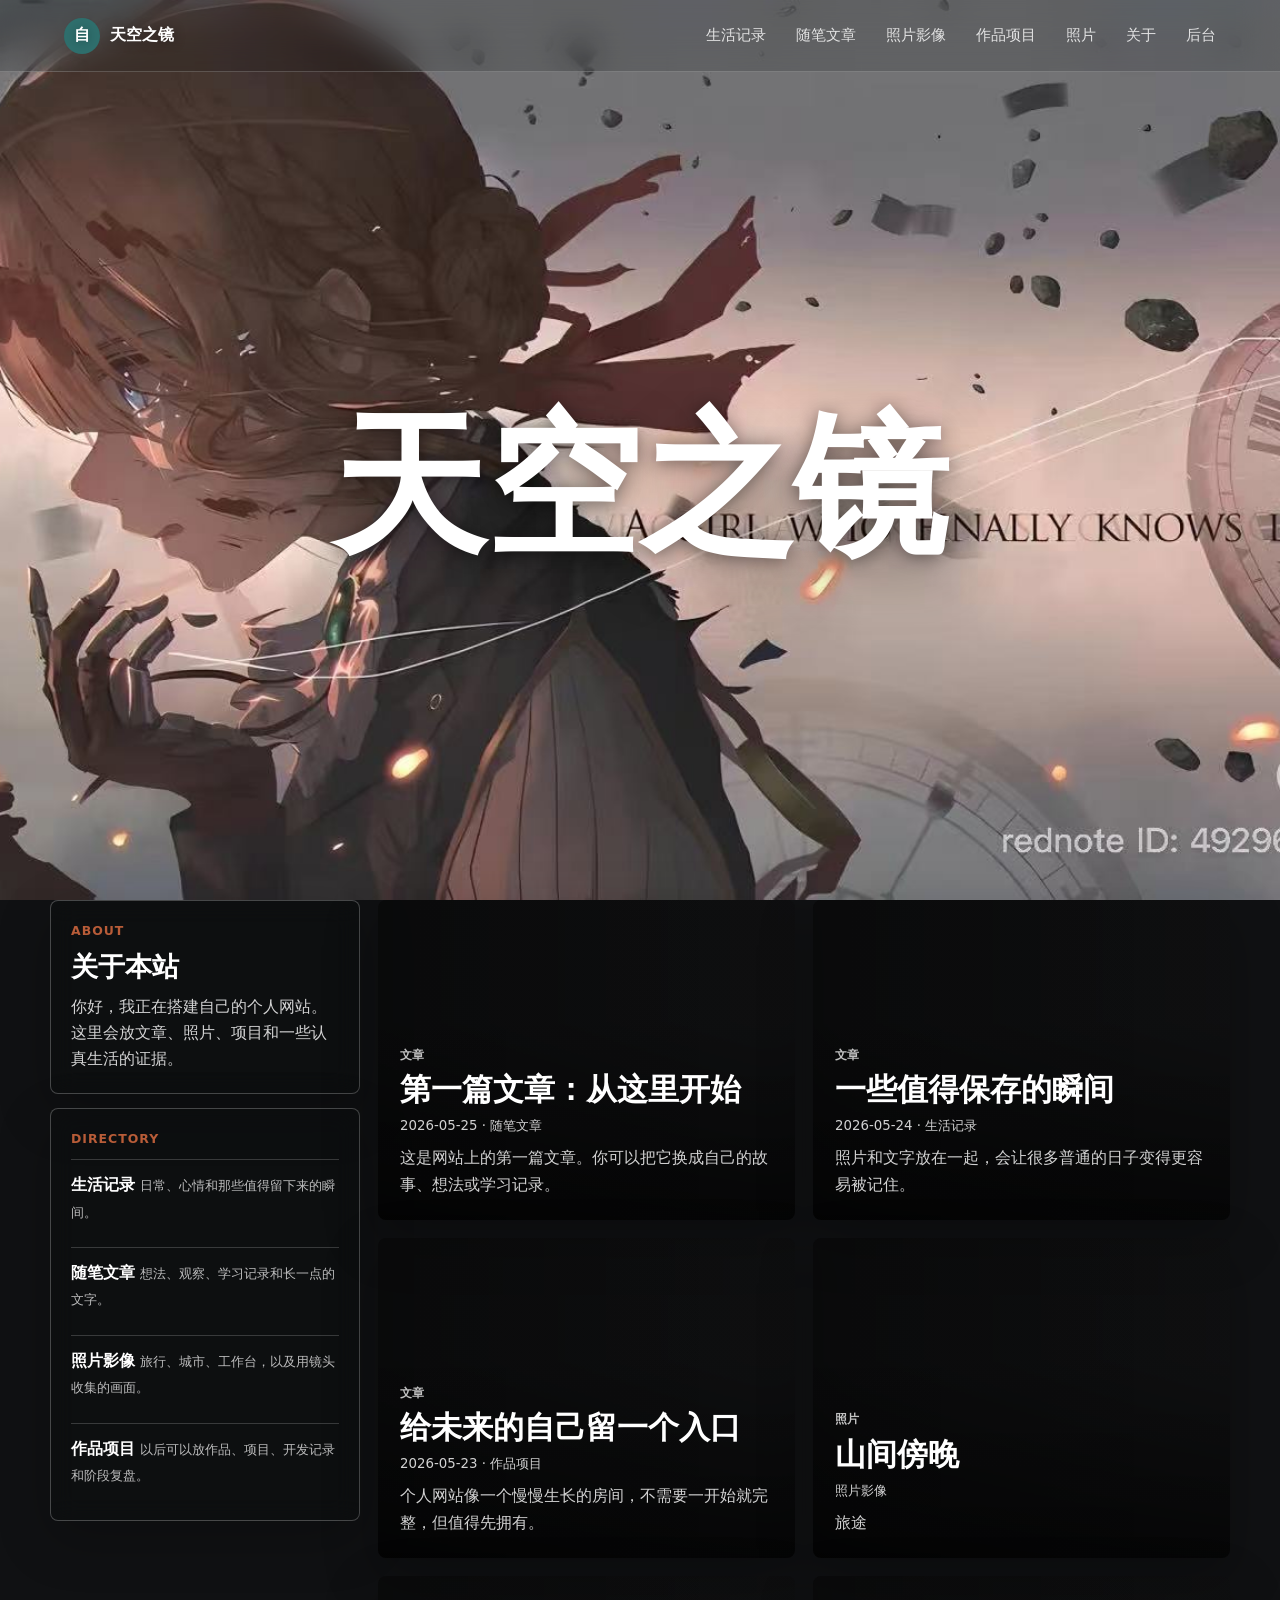
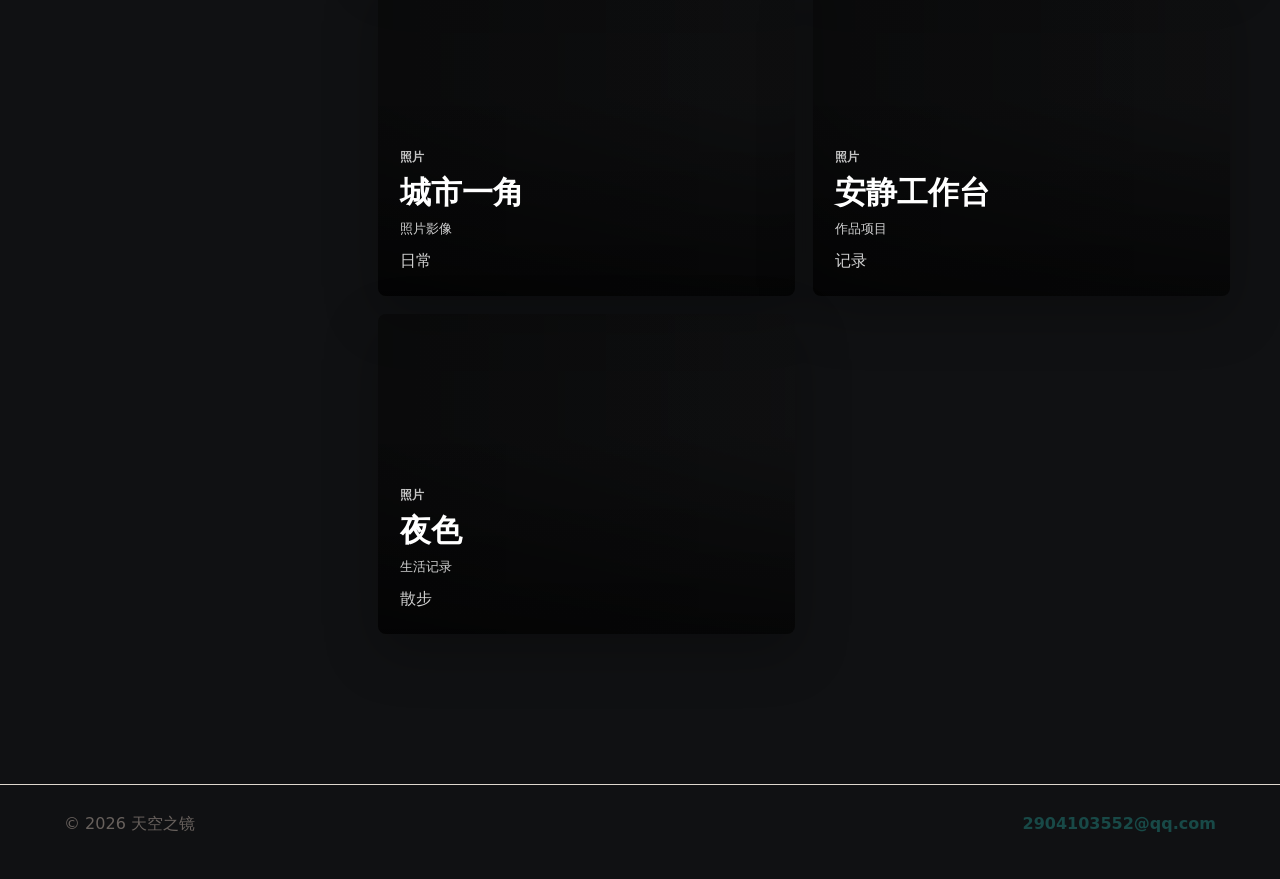
<file: index.html>
<!doctype html>
<html lang="zh-CN">
  <head>
    <meta charset="UTF-8" />
    <meta name="viewport" content="width=device-width, initial-scale=1.0" />
    <title>我的个人网站</title>
    <meta
      name="description"
      content="一个用来写文章、放照片、记录生活和作品的个人网站。"
    />
    <link rel="preconnect" href="https://images.unsplash.com" />
    <link rel="stylesheet" href="./styles.css?v=home-blocks-3" />
  </head>
  <body>
    <header class="site-header">
      <a class="brand" href="#top" aria-label="回到首页">
        <span class="brand-mark">自</span>
        <span id="site-name">我的网站</span>
      </a>

      <nav class="site-nav" aria-label="主要导航">
        <span class="category-nav" data-category-nav></span>
        <a href="./photos.html">照片</a>
        <a href="./about.html">关于</a>
        <a href="./admin/">后台</a>
      </nav>
    </header>

    <main id="top">
      <section class="home-title-screen" aria-labelledby="home-site-title">
        <h1 id="home-site-title">我的网站</h1>
      </section>

      <section class="home-block-section" aria-label="内容流">
        <aside class="home-sidebar" aria-label="网站介绍和目录">
          <div class="home-sidebar-panel">
            <p class="kicker">About</p>
            <h2 id="home-about-title">关于本站</h2>
            <p id="home-about-text"></p>
          </div>
          <div class="home-sidebar-panel">
            <p class="kicker">Directory</p>
            <nav id="home-directory-list" class="home-directory-list" aria-label="内容目录"></nav>
          </div>
        </aside>
        <div id="home-block-list" class="home-block-list"></div>
      </section>
    </main>

    <footer class="site-footer">
      <p id="footer-text">© 2026 我的网站</p>
      <a id="mail-link" href="mailto:hello@example.com">联系我</a>
    </footer>

    <script>
      window.PAGE_TYPE = "home";
    </script>
    <script src="./script.js?v=home-blocks-3"></script>
  </body>
</html>
</file>
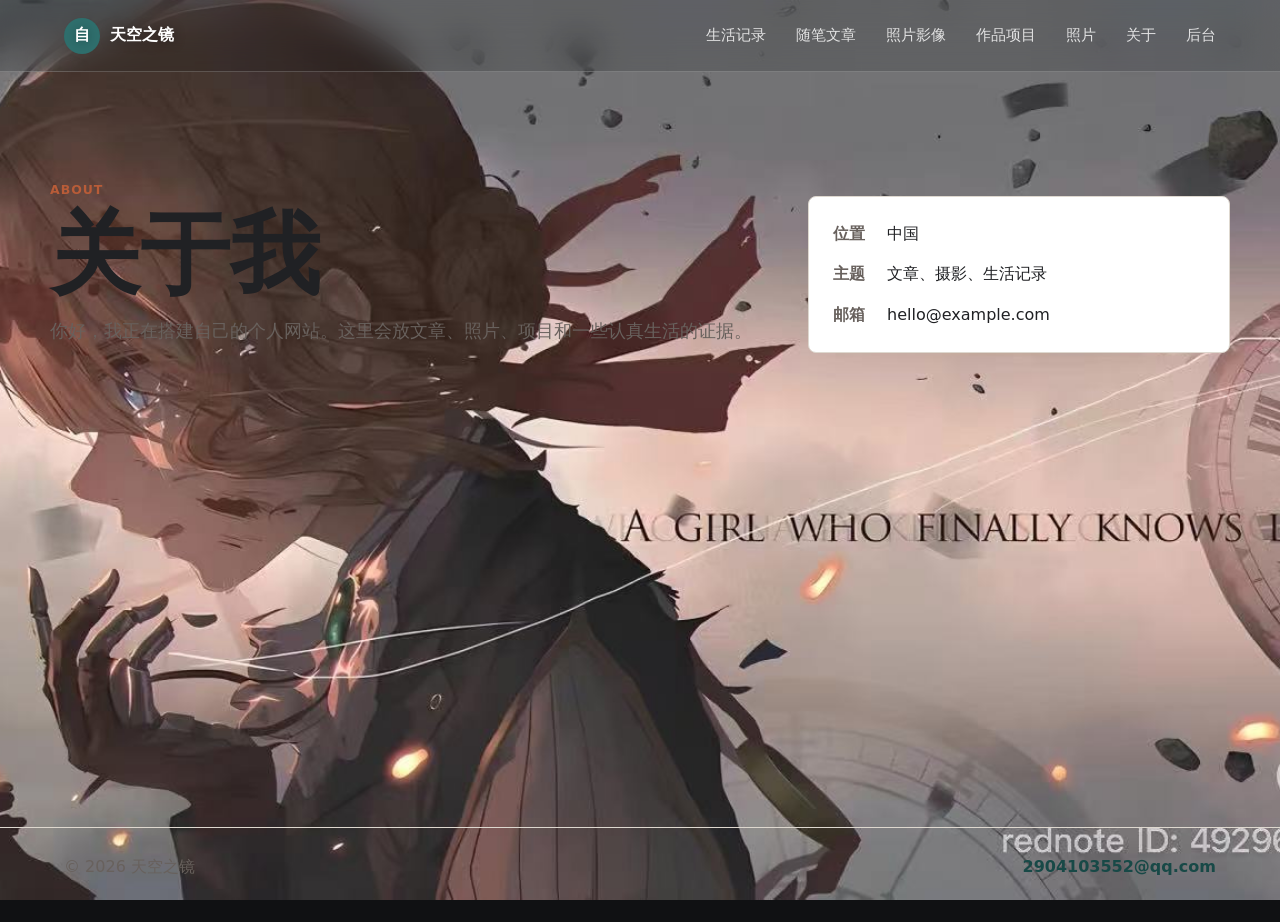
<file: about.html>
<!doctype html>
<html lang="zh-CN">
  <head>
    <meta charset="UTF-8" />
    <meta name="viewport" content="width=device-width, initial-scale=1.0" />
    <title>关于</title>
    <meta name="description" content="关于这个个人网站和作者。" />
    <link rel="stylesheet" href="./styles.css?v=home-blocks-3" />
  </head>
  <body>
    <header class="site-header">
      <a class="brand" href="./index.html" aria-label="回到首页">
        <span class="brand-mark">自</span>
        <span id="site-name">我的网站</span>
      </a>

      <nav class="site-nav" aria-label="主要导航">
        <span class="category-nav" data-category-nav></span>
        <a href="./photos.html">照片</a>
        <a href="./about.html">关于</a>
        <a href="./admin/">后台</a>
      </nav>
    </header>

    <main>
      <section class="section about-section standalone-about" aria-labelledby="about-title">
        <div class="about-copy">
          <p class="kicker">About</p>
          <h1 id="about-title">关于我</h1>
          <p id="about-text"></p>
        </div>
        <dl class="profile-list" id="profile-list"></dl>
      </section>
    </main>

    <footer class="site-footer">
      <p id="footer-text">© 2026 我的网站</p>
      <a id="mail-link" href="mailto:hello@example.com">联系我</a>
    </footer>

    <script>
      window.PAGE_TYPE = "about";
    </script>
    <script src="./script.js?v=home-blocks-3"></script>
  </body>
</html>
</file>
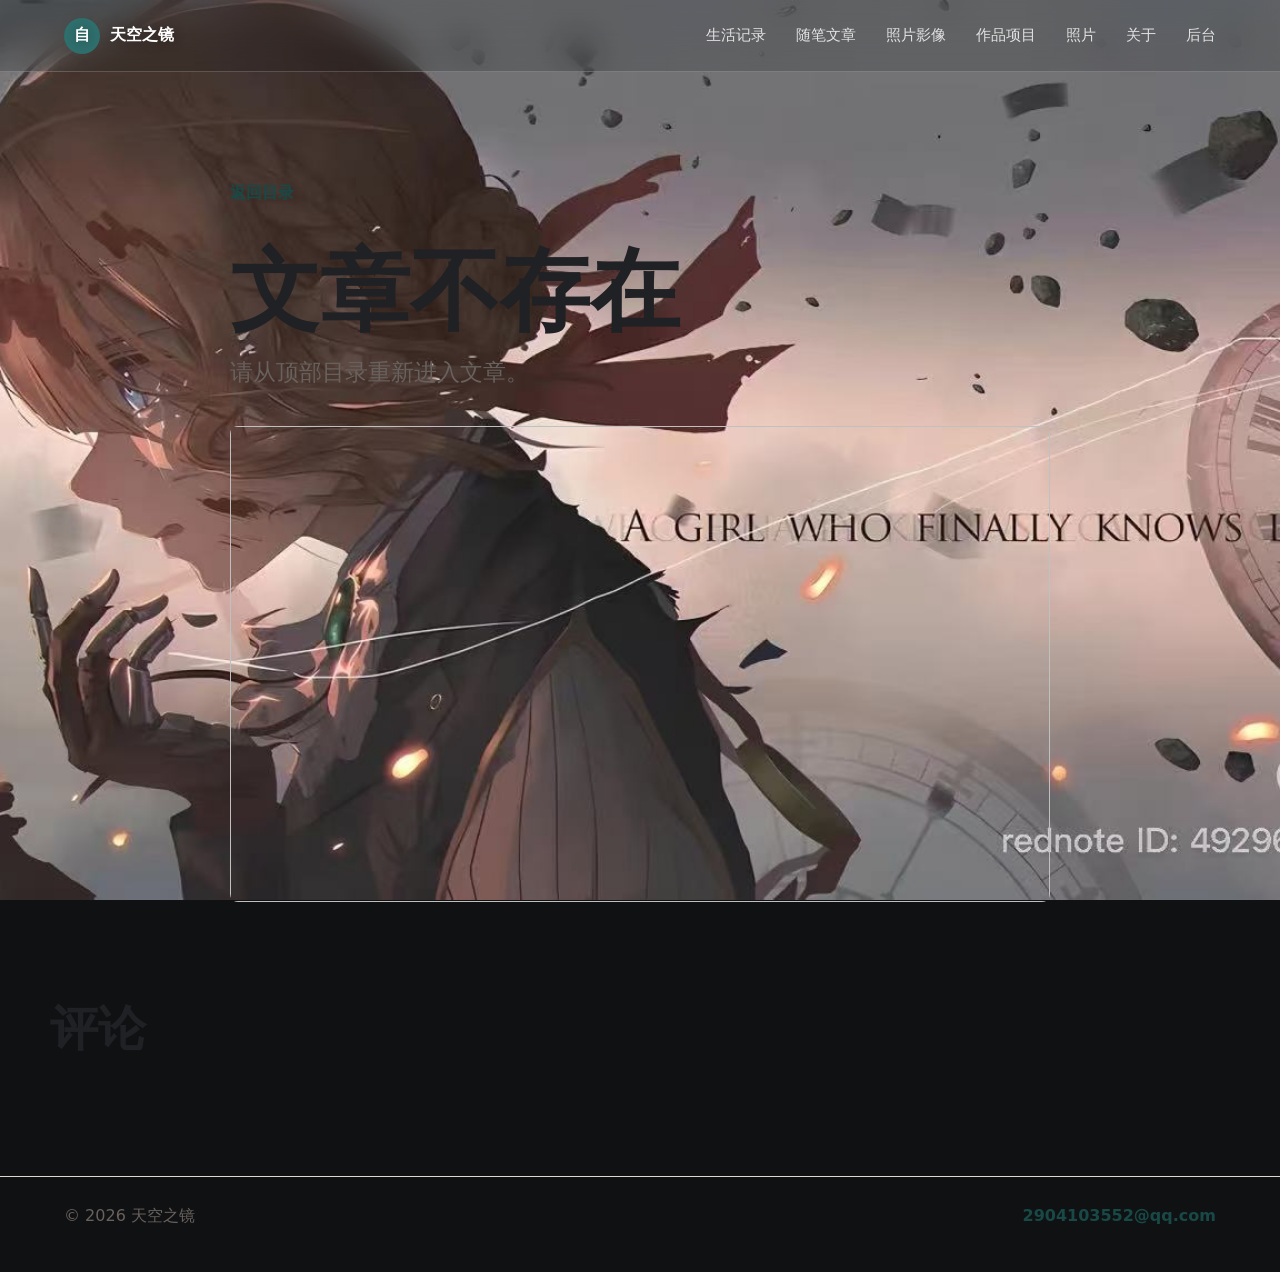
<file: article.html>
<!doctype html>
<html lang="zh-CN">
  <head>
    <meta charset="UTF-8" />
    <meta name="viewport" content="width=device-width, initial-scale=1.0" />
    <title>文章</title>
    <meta name="description" content="阅读文章并参与评论。" />
    <link rel="stylesheet" href="./styles.css?v=home-blocks-3" />
  </head>
  <body>
    <header class="site-header">
      <a class="brand" href="./index.html" aria-label="回到首页">
        <span class="brand-mark">自</span>
        <span id="site-name">我的网站</span>
      </a>

      <nav class="site-nav" aria-label="主要导航">
        <span class="category-nav" data-category-nav></span>
        <a href="./photos.html">照片</a>
        <a href="./about.html">关于</a>
        <a href="./admin/">后台</a>
      </nav>
    </header>

    <main>
      <article class="article-page">
        <a class="back-link" id="article-back-link" href="./index.html#directory">返回目录</a>
        <p id="article-meta" class="kicker"></p>
        <h1 id="article-title">文章</h1>
        <p id="article-excerpt" class="article-lead"></p>
        <img id="article-cover" class="article-cover" alt="" />
        <div id="article-body" class="article-body article-body-page"></div>
      </article>

      <section class="section comments-section" aria-labelledby="comments-title">
        <h2 id="comments-title">评论</h2>
        <div id="comments-root"></div>
      </section>
    </main>

    <footer class="site-footer">
      <p id="footer-text">© 2026 我的网站</p>
      <a id="mail-link" href="mailto:hello@example.com">联系我</a>
    </footer>

    <script>
      window.PAGE_TYPE = "article";
    </script>
    <script src="./script.js?v=home-blocks-3"></script>
  </body>
</html>
</file>
<file: styles.css>
:root {
  color-scheme: light;
  --ink: #202124;
  --muted: #68615d;
  --paper: #faf8f3;
  --surface: #ffffff;
  --line: #ded8cf;
  --accent: #2f6f6d;
  --accent-dark: #184947;
  --warm: #b85c38;
  --shadow: 0 24px 60px rgba(32, 33, 36, 0.14);
  --site-background-image: url("https://images.unsplash.com/photo-1500530855697-b586d89ba3ee?auto=format&fit=crop&w=1800&q=85");
}

* {
  box-sizing: border-box;
}

html {
  scroll-behavior: smooth;
}

body {
  margin: 0;
  min-height: 100svh;
  background-color: #101113;
  background-image: var(--site-background-image);
  background-attachment: fixed;
  background-position: center top;
  background-repeat: no-repeat;
  background-size: cover;
  color: var(--ink);
  font-family:
    Inter, ui-sans-serif, system-ui, -apple-system, BlinkMacSystemFont, "Segoe UI",
    "PingFang SC", "Microsoft YaHei", sans-serif;
  line-height: 1.65;
}

img {
  display: block;
  max-width: 100%;
}

a {
  color: inherit;
  text-decoration: none;
}

button,
input,
textarea {
  font: inherit;
}

.site-header {
  position: sticky;
  top: 0;
  z-index: 20;
  display: flex;
  align-items: center;
  justify-content: space-between;
  min-height: 72px;
  padding: 14px clamp(18px, 5vw, 64px);
  background: rgba(12, 13, 13, 0.16);
  border-bottom: 1px solid rgba(255, 255, 255, 0.18);
  backdrop-filter: blur(18px);
}

.brand {
  display: inline-flex;
  align-items: center;
  gap: 10px;
  min-width: 0;
  font-weight: 750;
  color: white;
  text-shadow: 0 1px 12px rgba(0, 0, 0, 0.35);
}

.brand-mark {
  display: grid;
  width: 36px;
  height: 36px;
  place-items: center;
  flex: 0 0 auto;
  border-radius: 50%;
  background: var(--accent);
  color: white;
}

.site-nav {
  display: flex;
  align-items: center;
  flex-wrap: wrap;
  gap: clamp(14px, 3vw, 30px);
  color: rgba(255, 255, 255, 0.82);
  font-size: 0.95rem;
}

.category-nav {
  display: contents;
}

.site-nav a:hover,
.site-nav a[aria-current="page"] {
  color: white;
}

.home-title-screen {
  min-height: calc(100svh - 72px);
  display: grid;
  place-items: center;
  padding: 48px 18px;
}

.home-title-screen h1 {
  max-width: min(90vw, 980px);
  margin: 0;
  color: white;
  font-size: clamp(3.8rem, 12vw, 10rem);
  font-weight: 850;
  line-height: 0.92;
  text-align: center;
  text-shadow:
    0 2px 18px rgba(0, 0, 0, 0.45),
    0 18px 60px rgba(0, 0, 0, 0.34);
}

.home-block-section {
  display: grid;
  grid-template-columns: minmax(240px, 310px) minmax(0, 1fr);
  gap: 18px;
  width: min(1180px, calc(100% - 36px));
  margin: 0 auto;
  padding: 0 0 clamp(80px, 12vw, 150px);
}

.home-sidebar {
  position: sticky;
  top: 92px;
  align-self: start;
  display: grid;
  gap: 14px;
}

.home-sidebar-panel {
  padding: 20px;
  border: 1px solid rgba(255, 255, 255, 0.24);
  border-radius: 8px;
  color: white;
  background: rgba(10, 12, 13, 0.34);
  box-shadow: 0 18px 54px rgba(0, 0, 0, 0.22);
  backdrop-filter: blur(12px);
}

.home-sidebar-panel h2 {
  margin-bottom: 12px;
  font-size: 1.7rem;
  line-height: 1.1;
}

.home-sidebar-panel p:last-child {
  margin-bottom: 0;
  color: rgba(255, 255, 255, 0.82);
}

.home-directory-list {
  display: grid;
  gap: 10px;
}

.home-directory-list a {
  display: grid;
  gap: 4px;
  padding: 12px 0;
  border-top: 1px solid rgba(255, 255, 255, 0.18);
}

.home-directory-list strong {
  color: white;
  font-size: 1rem;
}

.home-directory-list small {
  color: rgba(255, 255, 255, 0.72);
  line-height: 1.45;
}

.home-block-list {
  display: grid;
  grid-template-columns: repeat(2, minmax(0, 1fr));
  gap: 18px;
}

.home-block {
  position: relative;
  min-height: 320px;
  overflow: hidden;
  border-radius: 8px;
  color: white;
  background: rgba(18, 20, 20, 0.34);
  box-shadow: 0 18px 54px rgba(0, 0, 0, 0.26);
  isolation: isolate;
}

.home-block.large {
  min-height: 320px;
}

.home-block::after {
  content: "";
  position: absolute;
  inset: 0;
  z-index: -1;
  background:
    linear-gradient(0deg, rgba(0, 0, 0, 0.64), rgba(0, 0, 0, 0.1) 62%),
    linear-gradient(90deg, rgba(0, 0, 0, 0.36), rgba(0, 0, 0, 0));
}

.home-block-image {
  position: absolute;
  inset: 0;
  z-index: -2;
  background-image: var(--block-image);
  background-position: center;
  background-size: cover;
  transition: transform 360ms ease;
}

.home-block:hover .home-block-image {
  transform: scale(1.05);
}

.home-block-copy {
  position: absolute;
  inset: auto 0 0;
  display: grid;
  gap: 8px;
  padding: 22px;
}

.home-block-type {
  color: rgba(255, 255, 255, 0.76);
  font-size: 0.78rem;
  font-weight: 800;
}

.home-block strong {
  font-size: clamp(1.25rem, 2.4vw, 2rem);
  line-height: 1.1;
}

.home-block small,
.home-block-copy > span:last-child {
  color: rgba(255, 255, 255, 0.82);
}

.hero {
  position: relative;
  min-height: calc(100svh - 72px);
  display: grid;
  align-items: end;
  isolation: isolate;
  overflow: hidden;
  background:
    linear-gradient(90deg, rgba(23, 23, 22, 0.72), rgba(23, 23, 22, 0.14)),
    linear-gradient(0deg, rgba(23, 23, 22, 0.52), rgba(23, 23, 22, 0));
}

.hero::after {
  content: "";
  position: absolute;
  inset: 0;
  z-index: -1;
  background: rgba(0, 0, 0, 0.08);
}

.hero-content {
  width: min(760px, calc(100% - 36px));
  margin: 0 clamp(18px, 6vw, 86px) clamp(70px, 12vh, 130px);
  color: white;
}

.kicker {
  margin: 0 0 10px;
  color: var(--warm);
  font-size: 0.78rem;
  font-weight: 800;
  letter-spacing: 0.08em;
  text-transform: uppercase;
}

.hero .kicker {
  color: #f1b47f;
}

h1,
h2,
p {
  margin-top: 0;
}

h1 {
  max-width: 12ch;
  margin-bottom: 22px;
  font-size: clamp(3rem, 9vw, 7.2rem);
  line-height: 0.95;
  letter-spacing: 0;
}

h2 {
  margin-bottom: 16px;
  font-size: clamp(2rem, 5vw, 4rem);
  line-height: 1;
  letter-spacing: 0;
}

.hero-copy {
  max-width: 620px;
  color: rgba(255, 255, 255, 0.88);
  font-size: clamp(1.05rem, 2vw, 1.35rem);
}

.hero-actions {
  display: flex;
  flex-wrap: wrap;
  gap: 12px;
  margin-top: 30px;
}

.button {
  display: inline-flex;
  align-items: center;
  justify-content: center;
  min-height: 46px;
  padding: 0 20px;
  border-radius: 999px;
  font-weight: 750;
}

.button.primary {
  background: white;
  color: var(--ink);
}

.button.secondary {
  border: 1px solid rgba(255, 255, 255, 0.56);
  color: white;
}

.section {
  width: min(1180px, calc(100% - 36px));
  margin: 0 auto;
  padding: clamp(58px, 9vw, 108px) 0;
}

.intro-band {
  display: grid;
  grid-template-columns: minmax(220px, 0.85fr) minmax(0, 1fr);
  gap: 28px;
  align-items: end;
  border-bottom: 1px solid var(--line);
}

.intro-band p:last-child {
  margin-bottom: 0;
  color: var(--muted);
  font-size: clamp(1.15rem, 2vw, 1.6rem);
}

.section-heading {
  display: flex;
  align-items: end;
  justify-content: space-between;
  gap: 18px;
  margin-bottom: 28px;
}

.section-heading p:last-child {
  max-width: 430px;
  margin-bottom: 0;
  color: var(--muted);
}

.directory-section {
  padding-bottom: clamp(38px, 6vw, 72px);
}

.category-list {
  display: grid;
  grid-template-columns: repeat(4, minmax(0, 1fr));
  gap: 12px;
}

.category-button {
  display: flex;
  align-items: stretch;
  justify-content: space-between;
  gap: 14px;
  min-height: 112px;
  padding: 18px;
  text-align: left;
  color: inherit;
  background: var(--surface);
  border: 1px solid var(--line);
  border-radius: 8px;
  cursor: pointer;
  transition:
    border-color 180ms ease,
    transform 180ms ease,
    box-shadow 180ms ease;
}

.category-button:hover,
.category-button[aria-pressed="true"],
.category-button[aria-current="page"] {
  border-color: rgba(47, 111, 109, 0.7);
  box-shadow: 0 14px 34px rgba(32, 33, 36, 0.08);
  transform: translateY(-2px);
}

.category-button[aria-pressed="true"],
.category-button[aria-current="page"] {
  background: #eef7f4;
}

.category-button span {
  display: grid;
  gap: 8px;
}

.category-button strong {
  font-size: 1.06rem;
  line-height: 1.2;
}

.category-button small {
  color: var(--muted);
  line-height: 1.45;
}

.category-button em {
  display: grid;
  width: 34px;
  height: 34px;
  place-items: center;
  flex: 0 0 auto;
  border-radius: 50%;
  background: #f2ece3;
  color: var(--warm);
  font-style: normal;
  font-weight: 850;
}

.content-section {
  padding-top: clamp(38px, 6vw, 72px);
  border-top: 1px solid var(--line);
}

.content-group + .content-group {
  margin-top: clamp(42px, 6vw, 76px);
}

.content-group h3 {
  margin: 0 0 18px;
  font-size: clamp(1.45rem, 3vw, 2.2rem);
  line-height: 1.1;
}

.page-hero {
  width: min(1180px, calc(100% - 36px));
  margin: 0 auto;
  padding: clamp(70px, 11vw, 132px) 0 clamp(44px, 7vw, 72px);
}

.compact-hero h1,
.standalone-about h1,
.article-page h1 {
  max-width: 860px;
  margin-bottom: 18px;
  font-size: clamp(2.7rem, 7vw, 5.8rem);
  line-height: 0.98;
}

.page-hero p:last-child {
  max-width: 680px;
  color: var(--muted);
  font-size: clamp(1.08rem, 2vw, 1.35rem);
}

.category-list-large {
  grid-template-columns: repeat(2, minmax(0, 1fr));
}

.compact-category-list {
  grid-template-columns: repeat(5, minmax(0, 1fr));
}

.compact-category-list .category-button {
  min-height: 86px;
}

.photo-grid-spaced {
  margin-top: 24px;
}

.section-heading-spaced {
  margin-top: clamp(54px, 8vw, 86px);
}

.text-link,
.back-link {
  display: inline-flex;
  margin-top: 18px;
  color: var(--accent-dark);
  font-weight: 800;
}

.article-page {
  width: min(820px, calc(100% - 36px));
  margin: 0 auto;
  padding: clamp(58px, 9vw, 108px) 0 clamp(34px, 6vw, 68px);
}

.article-page .back-link {
  margin: 0 0 32px;
}

.article-lead {
  max-width: 700px;
  color: var(--muted);
  font-size: clamp(1.12rem, 2vw, 1.42rem);
}

.article-cover {
  width: 100%;
  margin: 34px 0;
  aspect-ratio: 1.72;
  object-fit: cover;
  border-radius: 8px;
}

.article-body-page {
  font-size: 1.14rem;
}

.comments-section {
  padding-top: 0;
}

.comments-section h2 {
  font-size: clamp(1.7rem, 4vw, 3rem);
}

.standalone-about {
  min-height: calc(100svh - 145px);
  align-items: center;
}

.empty-state {
  margin: 0;
  padding: 22px;
  color: var(--muted);
  background: rgba(255, 255, 255, 0.62);
  border: 1px dashed var(--line);
  border-radius: 8px;
}

.empty-state[hidden] {
  display: none;
}

.article-grid {
  display: grid;
  grid-template-columns: repeat(3, minmax(0, 1fr));
  gap: 18px;
}

.article-card {
  display: grid;
  overflow: hidden;
  padding: 0;
  text-align: left;
  color: inherit;
  background: var(--surface);
  border: 1px solid var(--line);
  border-radius: 8px;
  cursor: pointer;
  box-shadow: 0 10px 28px rgba(32, 33, 36, 0.06);
  transition:
    transform 180ms ease,
    box-shadow 180ms ease;
}

.article-card:hover {
  transform: translateY(-4px);
  box-shadow: var(--shadow);
}

.article-card img {
  width: 100%;
  aspect-ratio: 1.3;
  object-fit: cover;
}

.article-card-content {
  display: grid;
  gap: 10px;
  padding: 22px;
}

.article-card strong {
  font-size: 1.25rem;
  line-height: 1.25;
}

.article-card span:last-child {
  color: var(--muted);
}

.article-date {
  color: var(--warm);
  font-size: 0.82rem;
  font-weight: 800;
}

.photo-grid {
  display: grid;
  grid-template-columns: repeat(4, minmax(0, 1fr));
  gap: 14px;
}

.photo-card {
  position: relative;
  min-height: 310px;
  margin: 0;
  overflow: hidden;
  border-radius: 8px;
  background: #d8ddd6;
}

.photo-card img {
  width: 100%;
  height: 100%;
  min-height: 310px;
  object-fit: cover;
  transition: transform 280ms ease;
}

.photo-card:hover img {
  transform: scale(1.04);
}

.photo-card figcaption {
  position: absolute;
  inset: auto 12px 12px;
  display: grid;
  gap: 2px;
  padding: 12px 14px;
  border-radius: 8px;
  background: rgba(255, 255, 255, 0.86);
  color: var(--ink);
  backdrop-filter: blur(12px);
}

.photo-card span {
  color: var(--muted);
  font-size: 0.88rem;
}

.about-section {
  display: grid;
  grid-template-columns: minmax(0, 1.1fr) minmax(280px, 0.65fr);
  gap: 44px;
  align-items: start;
}

.about-copy p:last-child {
  color: var(--muted);
  font-size: 1.12rem;
}

.profile-list {
  display: grid;
  grid-template-columns: auto 1fr;
  gap: 14px 22px;
  margin: 16px 0 0;
  padding: 24px;
  background: var(--surface);
  border: 1px solid var(--line);
  border-radius: 8px;
}

.profile-list dt {
  color: var(--muted);
  font-weight: 750;
}

.profile-list dd {
  margin: 0;
}

.article-dialog {
  width: min(760px, calc(100% - 32px));
  max-height: min(82svh, 760px);
  padding: clamp(28px, 5vw, 54px);
  color: var(--ink);
  background: var(--surface);
  border: 1px solid var(--line);
  border-radius: 8px;
  box-shadow: var(--shadow);
}

.article-dialog::backdrop {
  background: rgba(24, 29, 30, 0.54);
  backdrop-filter: blur(4px);
}

.icon-button {
  position: absolute;
  top: 14px;
  right: 14px;
  width: 38px;
  height: 38px;
  padding: 0;
  color: var(--muted);
  background: transparent;
  border: 1px solid var(--line);
  border-radius: 50%;
  cursor: pointer;
  font-size: 1.5rem;
  line-height: 1;
}

.article-body {
  display: grid;
  gap: 12px;
  color: #36332f;
  font-size: 1.08rem;
}

.article-body p {
  margin: 0;
}

.site-footer {
  display: flex;
  justify-content: space-between;
  gap: 18px;
  padding: 26px clamp(18px, 5vw, 64px);
  color: var(--muted);
  border-top: 1px solid var(--line);
}

.site-footer a {
  color: var(--accent-dark);
  font-weight: 750;
}

@media (max-width: 900px) {
  .article-grid,
  .photo-grid,
  .about-section,
  .intro-band {
    grid-template-columns: 1fr;
  }

  .home-block-list,
  .category-list {
    grid-template-columns: repeat(2, minmax(0, 1fr));
  }

  .home-block-section {
    grid-template-columns: 1fr;
  }

  .home-sidebar {
    position: static;
  }

  .photo-grid {
    grid-template-columns: repeat(2, minmax(0, 1fr));
  }

  .compact-category-list {
    grid-template-columns: repeat(2, minmax(0, 1fr));
  }
}

@media (max-width: 620px) {
  .site-header {
    align-items: flex-start;
    gap: 12px;
    flex-direction: column;
  }

  .site-nav {
    width: 100%;
    justify-content: space-between;
  }

  .hero {
    min-height: calc(100svh - 111px);
  }

  .hero-content {
    margin-bottom: 50px;
  }

  h1 {
    max-width: 10ch;
  }

  .photo-grid {
    grid-template-columns: 1fr;
  }

  .home-block-list,
  .category-list {
    grid-template-columns: 1fr;
  }

  .home-block,
  .home-block.large {
    min-height: 340px;
    grid-row: auto;
  }

  .site-footer {
    flex-direction: column;
  }
}
</file>
